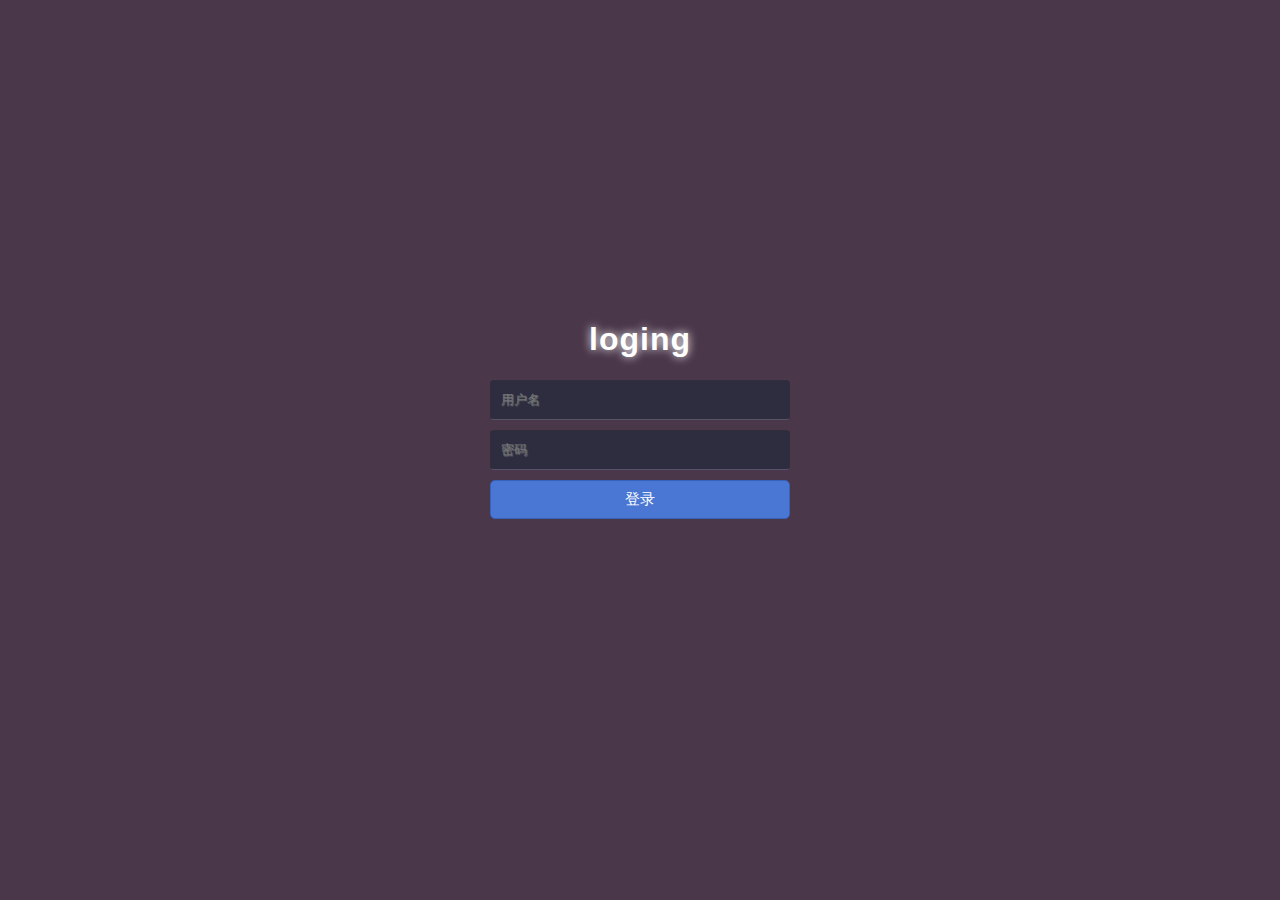
<file: 模仿登录界面/index.html>
<!DOCTYPE html>
<html lang="en">
	<head>
		<meta charset="utf-8" />
		<title>longin</title>
		 <link rel="stylesheet" href="css/login.css"
	</head>
	<body>
	<div id="login">
		<h1>loging</h1>
		<form method="post">
			<input type="text" required="required" placeholder="用户名" name="u">
		</input>
		 <input type="password" required="required" placeholder="密码" name="p">
		 </input>
		 <button class="but" type="submit">登录</button>
		 
		</form>
	</div>
	</body>
</html>
</file>
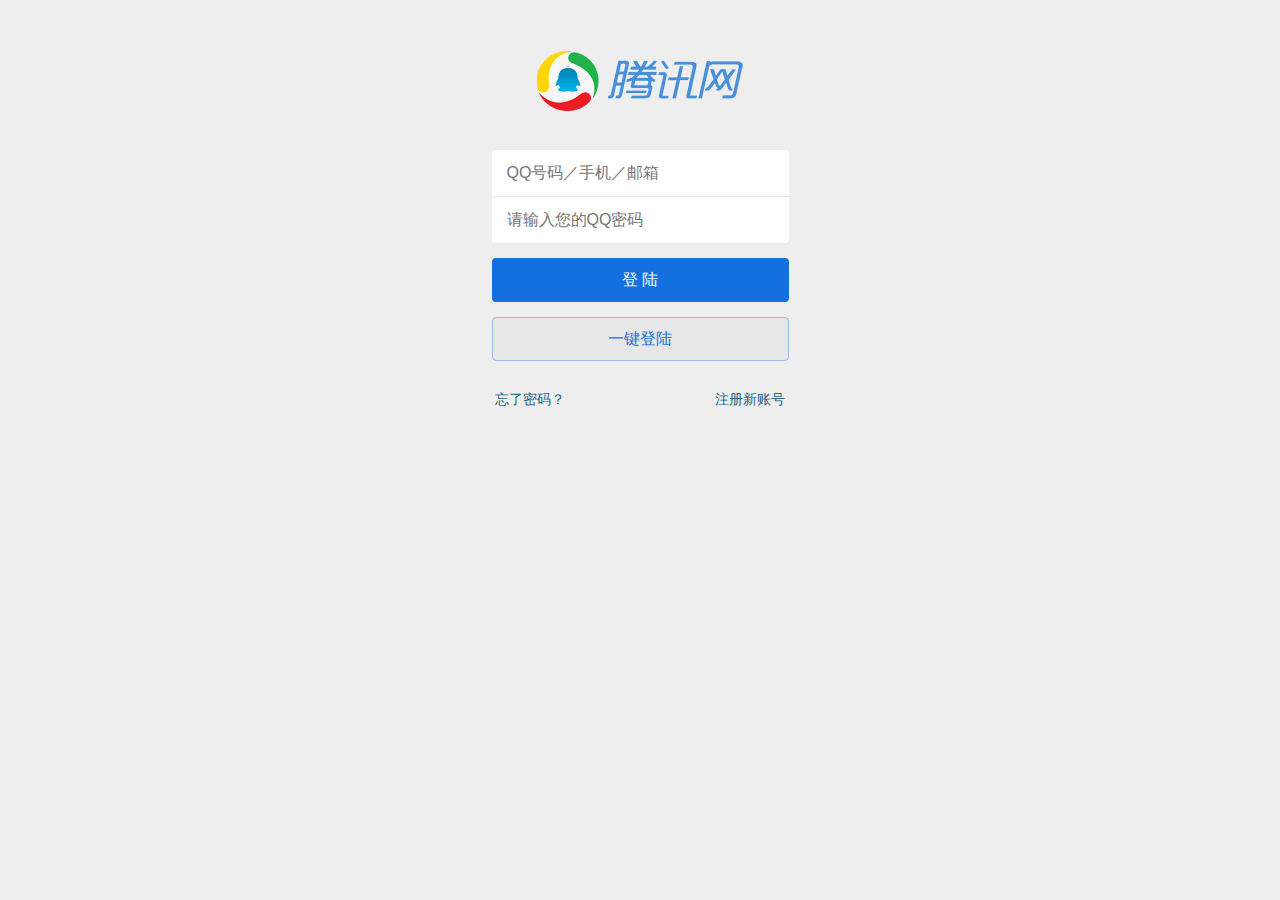
<file: qq界面/new_file.html>
<!DOCTYPE html>
<html lang="en">
<head>
    <meta charset="UTF-8">
    <meta name="viewport" content="width=device-width, initial-scale=1.0">
    <meta http-equiv="X-UA-Compatible" content="ie=edge">
    <title>手机qq登陆</title>
    <link rel="shortcut icon" href="image/icon.ico" type="image/x-icon">
    <link rel="stylesheet" href="new_file.css">
</head>
<body>

<header>
    <img id="logo" src="img/logo.png" alt="qq_logo">
</header>

<main class="main">
<div class="form">
    <input class="loginput" type="text" placeholder="QQ号码／手机／邮箱">
    <input class="loginput" type="password" placeholder="请输入您的QQ密码">
</div>

<button class="btn login">登 陆</button>
<button class="btn one_click">一键登陆</button>
</main>

<footer class="footer">
    <a href="#" class="link forget-password">忘了密码？</a>
    <a href="#" class="link register">注册新账号</a>
</footer>

</body>
</html>
</file>
<file: 模仿登录界面/css/login.css>
/*style.css*/
html{   
    width: 100%;   
    height: 100%;   
    overflow: hidden;   
    font-style: sans-serif;   
}   
body{   
    width: 100%;   
    height: 100%;   
    font-family: 'Open Sans',sans-serif;   
    margin: 0;   
    background-color: #4A374A;   
}   
#login{   
    position: absolute;   
    top: 50%;   
    left:50%;   
    margin: -150px 0 0 -150px;   
    width: 300px;   
    height: 300px;   
}   
#login h1{   
    color: #fff;   
    text-shadow:0 0 10px;   
    letter-spacing: 1px;   
    text-align: center;   
}   
h1{   
    font-size: 2em;   
    margin: 0.67em 0;   
}   
input{   
    width: 278px;   
    height: 18px;   
    margin-bottom: 10px;   
    outline: none;   
    padding: 10px;   
    font-size: 13px;   
    color: #fff;   
    text-shadow:1px 1px 1px;   
    border-top: 1px solid #312E3D;   
    border-left: 1px solid #312E3D;   
    border-right: 1px solid #312E3D;   
    border-bottom: 1px solid #56536A;   
    border-radius: 4px;   
    background-color: #2D2D3F;   
}   
.but{   
    width: 300px;   
    min-height: 20px;   
    display: block;   
    background-color: #4a77d4;   
    border: 1px solid #3762bc;   
    color: #fff;   
    padding: 9px 14px;   
    font-size: 15px;   
    line-height: normal;   
    border-radius: 5px;   
    margin: 0;   
}
</file>
<file: qq界面/new_file.css>
/*style.css*/

.loginput{
    width: 100%;
    display: block;
    width: 290px;
    height: 44px;
    font-size: 16px;
    padding-left: 15px;
    border: 0;
}

.loginput:first-child{
    border-bottom: 1px solid #eaeaea;
}

body {
    margin:auto;
    width: 360px;
    background: #eee;
}

#logo {
    width: 244px;
    margin: auto;
    display: block;
    padding: 30px 0 20px;
}

.main {
    width: 297px;
    margin: auto;
}

.main .form {
    overflow: hidden;
    border-radius: 4px;

}

.btn {
    display: block;
    width: 100%;
    font-size: 16px;
    height: 44px;
    margin-top:15px; 
    border-radius: 4px;
}

.btn.login {
    color: #fff;
    border: 0;
    background-color: #146fdf;
}

.btn.one_click {
    color: #146fdf;
    background-color: #e7e7e7;
    border: 1px solid #9abbe3;
}

.link {
    color: #246183;
    text-decoration: none;
    font-size: 14px;
    padding: 15px 0;
}

.link.forget-password {
    float: left;
}

.link.register {
    float: right;
}

.footer {
    width: 290px;
    margin: auto;
    margin-top: 15px;
    overflow: hidden;
}
</file>
